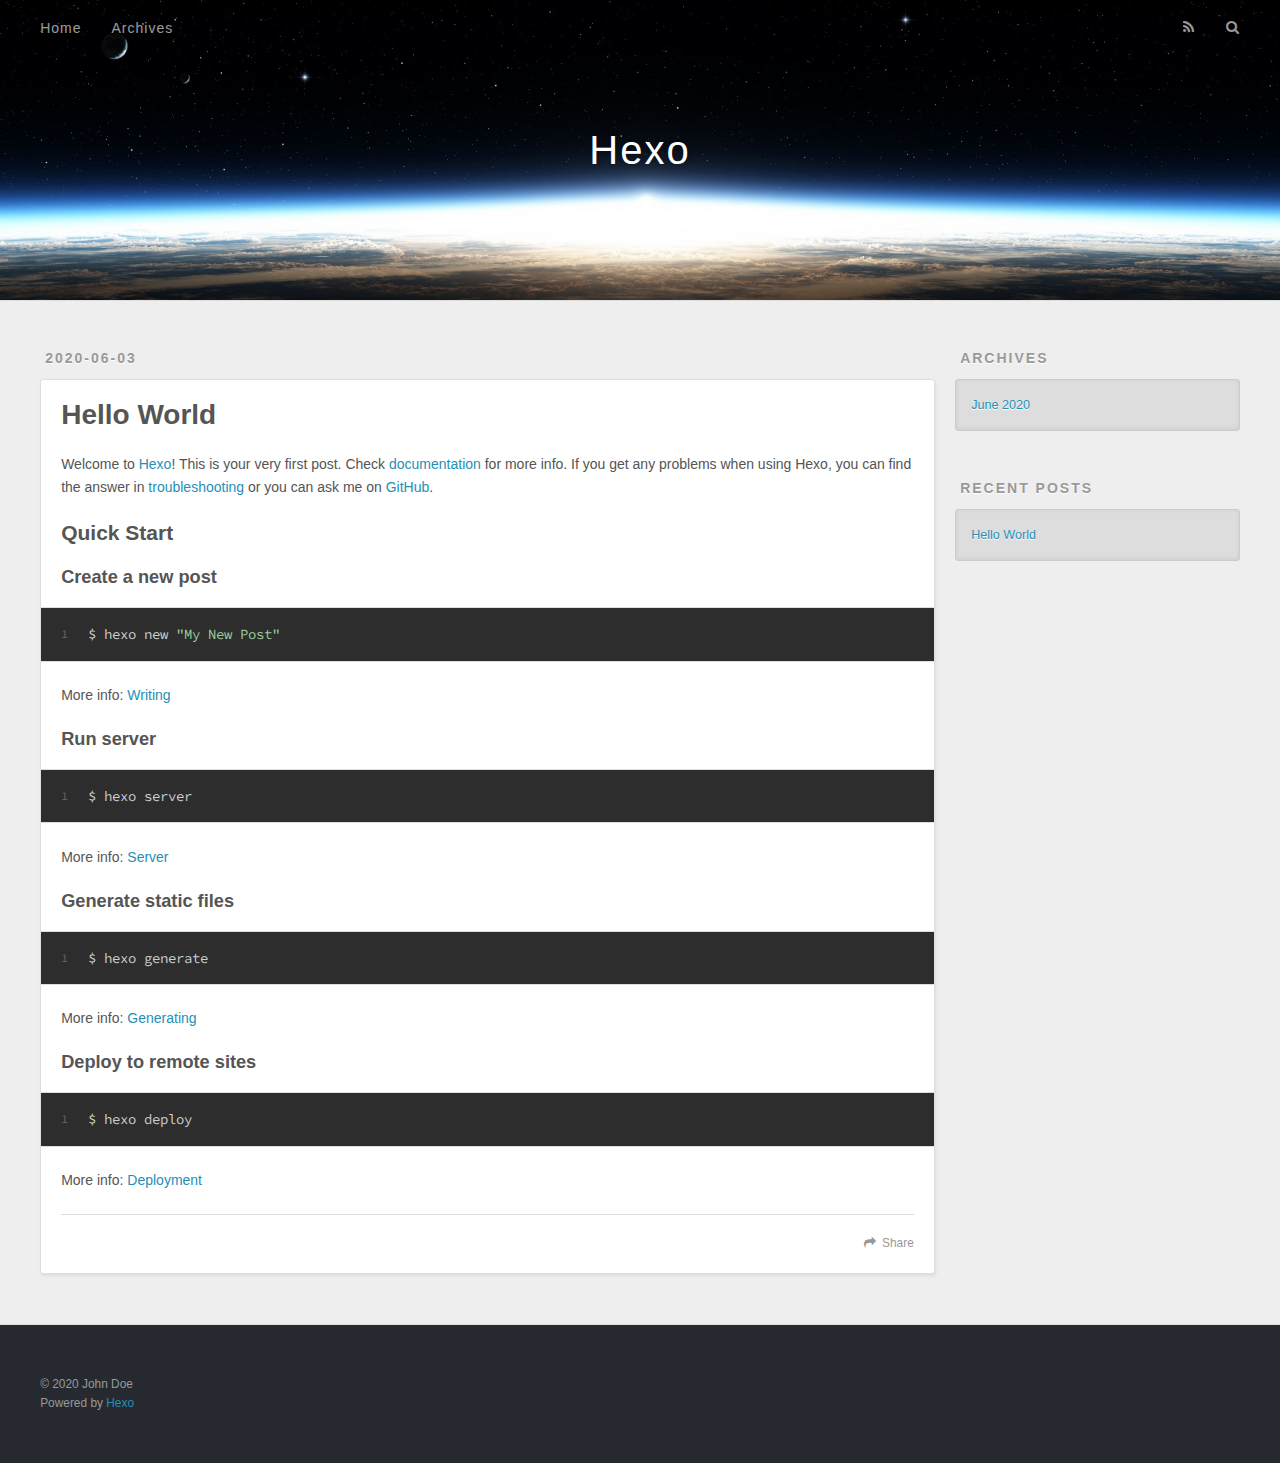
<file: 2020/06/03/hello-world/index.html>
<!DOCTYPE html>
<html>
<head>
  <meta charset="utf-8">
  

  
  <title>Hello World | Hexo</title>
  <meta name="viewport" content="width=device-width, initial-scale=1, maximum-scale=1">
  <meta name="description" content="Welcome to Hexo! This is your very first post. Check documentation for more info. If you get any problems when using Hexo, you can find the answer in troubleshooting or you can ask me on GitHub. Quick">
<meta property="og:type" content="article">
<meta property="og:title" content="Hello World">
<meta property="og:url" content="http://yoursite.com/2020/06/03/hello-world/index.html">
<meta property="og:site_name" content="Hexo">
<meta property="og:description" content="Welcome to Hexo! This is your very first post. Check documentation for more info. If you get any problems when using Hexo, you can find the answer in troubleshooting or you can ask me on GitHub. Quick">
<meta property="og:locale" content="en_US">
<meta property="article:published_time" content="2020-06-03T02:48:16.399Z">
<meta property="article:modified_time" content="2020-06-03T02:48:16.399Z">
<meta property="article:author" content="John Doe">
<meta name="twitter:card" content="summary">
  
    <link rel="alternate" href="/atom.xml" title="Hexo" type="application/atom+xml">
  
  
    <link rel="icon" href="/favicon.png">
  
  
    <link href="//fonts.googleapis.com/css?family=Source+Code+Pro" rel="stylesheet" type="text/css">
  
  
<link rel="stylesheet" href="/css/style.css">

<meta name="generator" content="Hexo 4.2.1"></head>

<body>
  <div id="container">
    <div id="wrap">
      <header id="header">
  <div id="banner"></div>
  <div id="header-outer" class="outer">
    <div id="header-title" class="inner">
      <h1 id="logo-wrap">
        <a href="/" id="logo">Hexo</a>
      </h1>
      
    </div>
    <div id="header-inner" class="inner">
      <nav id="main-nav">
        <a id="main-nav-toggle" class="nav-icon"></a>
        
          <a class="main-nav-link" href="/">Home</a>
        
          <a class="main-nav-link" href="/archives">Archives</a>
        
      </nav>
      <nav id="sub-nav">
        
          <a id="nav-rss-link" class="nav-icon" href="/atom.xml" title="RSS Feed"></a>
        
        <a id="nav-search-btn" class="nav-icon" title="Search"></a>
      </nav>
      <div id="search-form-wrap">
        <form action="//google.com/search" method="get" accept-charset="UTF-8" class="search-form"><input type="search" name="q" class="search-form-input" placeholder="Search"><button type="submit" class="search-form-submit">&#xF002;</button><input type="hidden" name="sitesearch" value="http://yoursite.com"></form>
      </div>
    </div>
  </div>
</header>
      <div class="outer">
        <section id="main"><article id="post-hello-world" class="article article-type-post" itemscope itemprop="blogPost">
  <div class="article-meta">
    <a href="/2020/06/03/hello-world/" class="article-date">
  <time datetime="2020-06-03T02:48:16.399Z" itemprop="datePublished">2020-06-03</time>
</a>
    
  </div>
  <div class="article-inner">
    
    
      <header class="article-header">
        
  
    <h1 class="article-title" itemprop="name">
      Hello World
    </h1>
  

      </header>
    
    <div class="article-entry" itemprop="articleBody">
      
        <p>Welcome to <a href="https://hexo.io/" target="_blank" rel="noopener">Hexo</a>! This is your very first post. Check <a href="https://hexo.io/docs/" target="_blank" rel="noopener">documentation</a> for more info. If you get any problems when using Hexo, you can find the answer in <a href="https://hexo.io/docs/troubleshooting.html" target="_blank" rel="noopener">troubleshooting</a> or you can ask me on <a href="https://github.com/hexojs/hexo/issues" target="_blank" rel="noopener">GitHub</a>.</p>
<h2 id="Quick-Start"><a href="#Quick-Start" class="headerlink" title="Quick Start"></a>Quick Start</h2><h3 id="Create-a-new-post"><a href="#Create-a-new-post" class="headerlink" title="Create a new post"></a>Create a new post</h3><figure class="highlight bash"><table><tr><td class="gutter"><pre><span class="line">1</span><br></pre></td><td class="code"><pre><span class="line">$ hexo new <span class="string">"My New Post"</span></span><br></pre></td></tr></table></figure>

<p>More info: <a href="https://hexo.io/docs/writing.html" target="_blank" rel="noopener">Writing</a></p>
<h3 id="Run-server"><a href="#Run-server" class="headerlink" title="Run server"></a>Run server</h3><figure class="highlight bash"><table><tr><td class="gutter"><pre><span class="line">1</span><br></pre></td><td class="code"><pre><span class="line">$ hexo server</span><br></pre></td></tr></table></figure>

<p>More info: <a href="https://hexo.io/docs/server.html" target="_blank" rel="noopener">Server</a></p>
<h3 id="Generate-static-files"><a href="#Generate-static-files" class="headerlink" title="Generate static files"></a>Generate static files</h3><figure class="highlight bash"><table><tr><td class="gutter"><pre><span class="line">1</span><br></pre></td><td class="code"><pre><span class="line">$ hexo generate</span><br></pre></td></tr></table></figure>

<p>More info: <a href="https://hexo.io/docs/generating.html" target="_blank" rel="noopener">Generating</a></p>
<h3 id="Deploy-to-remote-sites"><a href="#Deploy-to-remote-sites" class="headerlink" title="Deploy to remote sites"></a>Deploy to remote sites</h3><figure class="highlight bash"><table><tr><td class="gutter"><pre><span class="line">1</span><br></pre></td><td class="code"><pre><span class="line">$ hexo deploy</span><br></pre></td></tr></table></figure>

<p>More info: <a href="https://hexo.io/docs/one-command-deployment.html" target="_blank" rel="noopener">Deployment</a></p>

      
    </div>
    <footer class="article-footer">
      <a data-url="http://yoursite.com/2020/06/03/hello-world/" data-id="ckayrh3q600009wdt17c19q4w" class="article-share-link">Share</a>
      
      
    </footer>
  </div>
  
    
  
</article>

</section>
        
          <aside id="sidebar">
  
    

  
    

  
    
  
    
  <div class="widget-wrap">
    <h3 class="widget-title">Archives</h3>
    <div class="widget">
      <ul class="archive-list"><li class="archive-list-item"><a class="archive-list-link" href="/archives/2020/06/">June 2020</a></li></ul>
    </div>
  </div>


  
    
  <div class="widget-wrap">
    <h3 class="widget-title">Recent Posts</h3>
    <div class="widget">
      <ul>
        
          <li>
            <a href="/2020/06/03/hello-world/">Hello World</a>
          </li>
        
      </ul>
    </div>
  </div>

  
</aside>
        
      </div>
      <footer id="footer">
  
  <div class="outer">
    <div id="footer-info" class="inner">
      &copy; 2020 John Doe<br>
      Powered by <a href="http://hexo.io/" target="_blank">Hexo</a>
    </div>
  </div>
</footer>
    </div>
    <nav id="mobile-nav">
  
    <a href="/" class="mobile-nav-link">Home</a>
  
    <a href="/archives" class="mobile-nav-link">Archives</a>
  
</nav>
    

<script src="//ajax.googleapis.com/ajax/libs/jquery/2.0.3/jquery.min.js"></script>


  
<link rel="stylesheet" href="/fancybox/jquery.fancybox.css">

  
<script src="/fancybox/jquery.fancybox.pack.js"></script>




<script src="/js/script.js"></script>




  </div>
</body>
</html>
</file>
<file: css/style.css>
body {
  width: 100%;
}
body:before,
body:after {
  content: "";
  display: table;
}
body:after {
  clear: both;
}
html,
body,
div,
span,
applet,
object,
iframe,
h1,
h2,
h3,
h4,
h5,
h6,
p,
blockquote,
pre,
a,
abbr,
acronym,
address,
big,
cite,
code,
del,
dfn,
em,
img,
ins,
kbd,
q,
s,
samp,
small,
strike,
strong,
sub,
sup,
tt,
var,
dl,
dt,
dd,
ol,
ul,
li,
fieldset,
form,
label,
legend,
table,
caption,
tbody,
tfoot,
thead,
tr,
th,
td {
  margin: 0;
  padding: 0;
  border: 0;
  outline: 0;
  font-weight: inherit;
  font-style: inherit;
  font-family: inherit;
  font-size: 100%;
  vertical-align: baseline;
}
body {
  line-height: 1;
  color: #000;
  background: #fff;
}
ol,
ul {
  list-style: none;
}
table {
  border-collapse: separate;
  border-spacing: 0;
  vertical-align: middle;
}
caption,
th,
td {
  text-align: left;
  font-weight: normal;
  vertical-align: middle;
}
a img {
  border: none;
}
input,
button {
  margin: 0;
  padding: 0;
}
input::-moz-focus-inner,
button::-moz-focus-inner {
  border: 0;
  padding: 0;
}
@font-face {
  font-family: FontAwesome;
  font-style: normal;
  font-weight: normal;
  src: url("fonts/fontawesome-webfont.eot?v=#4.0.3");
  src: url("fonts/fontawesome-webfont.eot?#iefix&v=#4.0.3") format("embedded-opentype"), url("fonts/fontawesome-webfont.woff?v=#4.0.3") format("woff"), url("fonts/fontawesome-webfont.ttf?v=#4.0.3") format("truetype"), url("fonts/fontawesome-webfont.svg#fontawesomeregular?v=#4.0.3") format("svg");
}
html,
body,
#container {
  height: 100%;
}
body {
  background: #eee;
  font: 14px -apple-system, BlinkMacSystemFont, "Segoe UI", "Roboto", "Oxygen", "Ubuntu", "Cantarell", "Fira Sans", "Droid Sans", "Helvetica Neue", sans-serif;
  -webkit-text-size-adjust: 100%;
}
.outer {
  max-width: 1220px;
  margin: 0 auto;
  padding: 0 20px;
}
.outer:before,
.outer:after {
  content: "";
  display: table;
}
.outer:after {
  clear: both;
}
.inner {
  display: inline;
  float: left;
  width: 98.33333333333333%;
  margin: 0 0.833333333333333%;
}
.left,
.alignleft {
  float: left;
}
.right,
.alignright {
  float: right;
}
.clear {
  clear: both;
}
#container {
  position: relative;
}
.mobile-nav-on {
  overflow: hidden;
}
#wrap {
  height: 100%;
  width: 100%;
  position: absolute;
  top: 0;
  left: 0;
  -webkit-transition: 0.2s ease-out;
  -moz-transition: 0.2s ease-out;
  -ms-transition: 0.2s ease-out;
  transition: 0.2s ease-out;
  z-index: 1;
  background: #eee;
}
.mobile-nav-on #wrap {
  left: 280px;
}
@media screen and (min-width: 768px) {
  #main {
    display: inline;
    float: left;
    width: 73.33333333333333%;
    margin: 0 0.833333333333333%;
  }
}
.article-date,
.article-category-link,
.archive-year,
.widget-title {
  text-decoration: none;
  text-transform: uppercase;
  letter-spacing: 2px;
  color: #999;
  margin-bottom: 1em;
  margin-left: 5px;
  line-height: 1em;
  text-shadow: 0 1px #fff;
  font-weight: bold;
}
.article-inner,
.archive-article-inner {
  background: #fff;
  -webkit-box-shadow: 1px 2px 3px #ddd;
  box-shadow: 1px 2px 3px #ddd;
  border: 1px solid #ddd;
  border-radius: 3px;
}
.article-entry h1,
.widget h1 {
  font-size: 2em;
}
.article-entry h2,
.widget h2 {
  font-size: 1.5em;
}
.article-entry h3,
.widget h3 {
  font-size: 1.3em;
}
.article-entry h4,
.widget h4 {
  font-size: 1.2em;
}
.article-entry h5,
.widget h5 {
  font-size: 1em;
}
.article-entry h6,
.widget h6 {
  font-size: 1em;
  color: #999;
}
.article-entry hr,
.widget hr {
  border: 1px dashed #ddd;
}
.article-entry strong,
.widget strong {
  font-weight: bold;
}
.article-entry em,
.widget em,
.article-entry cite,
.widget cite {
  font-style: italic;
}
.article-entry sup,
.widget sup,
.article-entry sub,
.widget sub {
  font-size: 0.75em;
  line-height: 0;
  position: relative;
  vertical-align: baseline;
}
.article-entry sup,
.widget sup {
  top: -0.5em;
}
.article-entry sub,
.widget sub {
  bottom: -0.2em;
}
.article-entry small,
.widget small {
  font-size: 0.85em;
}
.article-entry acronym,
.widget acronym,
.article-entry abbr,
.widget abbr {
  border-bottom: 1px dotted;
}
.article-entry ul,
.widget ul,
.article-entry ol,
.widget ol,
.article-entry dl,
.widget dl {
  margin: 0 20px;
  line-height: 1.6em;
}
.article-entry ul ul,
.widget ul ul,
.article-entry ol ul,
.widget ol ul,
.article-entry ul ol,
.widget ul ol,
.article-entry ol ol,
.widget ol ol {
  margin-top: 0;
  margin-bottom: 0;
}
.article-entry ul,
.widget ul {
  list-style: disc;
}
.article-entry ol,
.widget ol {
  list-style: decimal;
}
.article-entry dt,
.widget dt {
  font-weight: bold;
}
#header {
  height: 300px;
  position: relative;
  border-bottom: 1px solid #ddd;
}
#header:before,
#header:after {
  content: "";
  position: absolute;
  left: 0;
  right: 0;
  height: 40px;
}
#header:before {
  top: 0;
  background: -webkit-linear-gradient(rgba(0,0,0,0.2), transparent);
  background: -moz-linear-gradient(rgba(0,0,0,0.2), transparent);
  background: -ms-linear-gradient(rgba(0,0,0,0.2), transparent);
  background: linear-gradient(rgba(0,0,0,0.2), transparent);
}
#header:after {
  bottom: 0;
  background: -webkit-linear-gradient(transparent, rgba(0,0,0,0.2));
  background: -moz-linear-gradient(transparent, rgba(0,0,0,0.2));
  background: -ms-linear-gradient(transparent, rgba(0,0,0,0.2));
  background: linear-gradient(transparent, rgba(0,0,0,0.2));
}
#header-outer {
  height: 100%;
  position: relative;
}
#header-inner {
  position: relative;
  overflow: hidden;
}
#banner {
  position: absolute;
  top: 0;
  left: 0;
  width: 100%;
  height: 100%;
  background: url("images/banner.jpg") center #000;
  -webkit-background-size: cover;
  -moz-background-size: cover;
  background-size: cover;
  z-index: -1;
}
#header-title {
  text-align: center;
  height: 40px;
  position: absolute;
  top: 50%;
  left: 0;
  margin-top: -20px;
}
#logo,
#subtitle {
  text-decoration: none;
  color: #fff;
  font-weight: 300;
  text-shadow: 0 1px 4px rgba(0,0,0,0.3);
}
#logo {
  font-size: 40px;
  line-height: 40px;
  letter-spacing: 2px;
}
#subtitle {
  font-size: 16px;
  line-height: 16px;
  letter-spacing: 1px;
}
#subtitle-wrap {
  margin-top: 16px;
}
#main-nav {
  float: left;
  margin-left: -15px;
}
.nav-icon,
.main-nav-link {
  float: left;
  color: #fff;
  opacity: 0.6;
  text-decoration: none;
  text-shadow: 0 1px rgba(0,0,0,0.2);
  -webkit-transition: opacity 0.2s;
  -moz-transition: opacity 0.2s;
  -ms-transition: opacity 0.2s;
  transition: opacity 0.2s;
  display: block;
  padding: 20px 15px;
}
.nav-icon:hover,
.main-nav-link:hover {
  opacity: 1;
}
.nav-icon {
  font-family: FontAwesome;
  text-align: center;
  font-size: 14px;
  width: 14px;
  height: 14px;
  padding: 20px 15px;
  position: relative;
  cursor: pointer;
}
.main-nav-link {
  font-weight: 300;
  letter-spacing: 1px;
}
@media screen and (max-width: 479px) {
  .main-nav-link {
    display: none;
  }
}
#main-nav-toggle {
  display: none;
}
#main-nav-toggle:before {
  content: "\f0c9";
}
@media screen and (max-width: 479px) {
  #main-nav-toggle {
    display: block;
  }
}
#sub-nav {
  float: right;
  margin-right: -15px;
}
#nav-rss-link:before {
  content: "\f09e";
}
#nav-search-btn:before {
  content: "\f002";
}
#search-form-wrap {
  position: absolute;
  top: 15px;
  width: 150px;
  height: 30px;
  right: -150px;
  opacity: 0;
  -webkit-transition: 0.2s ease-out;
  -moz-transition: 0.2s ease-out;
  -ms-transition: 0.2s ease-out;
  transition: 0.2s ease-out;
}
#search-form-wrap.on {
  opacity: 1;
  right: 0;
}
@media screen and (max-width: 479px) {
  #search-form-wrap {
    width: 100%;
    right: -100%;
  }
}
.search-form {
  position: absolute;
  top: 0;
  left: 0;
  right: 0;
  background: #fff;
  padding: 5px 15px;
  border-radius: 15px;
  -webkit-box-shadow: 0 0 10px rgba(0,0,0,0.3);
  box-shadow: 0 0 10px rgba(0,0,0,0.3);
}
.search-form-input {
  border: none;
  background: none;
  color: #555;
  width: 100%;
  font: 13px -apple-system, BlinkMacSystemFont, "Segoe UI", "Roboto", "Oxygen", "Ubuntu", "Cantarell", "Fira Sans", "Droid Sans", "Helvetica Neue", sans-serif;
  outline: none;
}
.search-form-input::-webkit-search-results-decoration,
.search-form-input::-webkit-search-cancel-button {
  -webkit-appearance: none;
}
.search-form-submit {
  position: absolute;
  top: 50%;
  right: 10px;
  margin-top: -7px;
  font: 13px FontAwesome;
  border: none;
  background: none;
  color: #bbb;
  cursor: pointer;
}
.search-form-submit:hover,
.search-form-submit:focus {
  color: #777;
}
.article {
  margin: 50px 0;
}
.article-inner {
  overflow: hidden;
}
.article-meta:before,
.article-meta:after {
  content: "";
  display: table;
}
.article-meta:after {
  clear: both;
}
.article-date {
  float: left;
}
.article-category {
  float: left;
  line-height: 1em;
  color: #ccc;
  text-shadow: 0 1px #fff;
  margin-left: 8px;
}
.article-category:before {
  content: "\2022";
}
.article-category-link {
  margin: 0 12px 1em;
}
.article-header {
  padding: 20px 20px 0;
}
.article-title {
  text-decoration: none;
  font-size: 2em;
  font-weight: bold;
  color: #555;
  line-height: 1.1em;
  -webkit-transition: color 0.2s;
  -moz-transition: color 0.2s;
  -ms-transition: color 0.2s;
  transition: color 0.2s;
}
a.article-title:hover {
  color: #258fb8;
}
.article-entry {
  color: #555;
  padding: 0 20px;
}
.article-entry:before,
.article-entry:after {
  content: "";
  display: table;
}
.article-entry:after {
  clear: both;
}
.article-entry p,
.article-entry table {
  line-height: 1.6em;
  margin: 1.6em 0;
}
.article-entry h1,
.article-entry h2,
.article-entry h3,
.article-entry h4,
.article-entry h5,
.article-entry h6 {
  font-weight: bold;
}
.article-entry h1,
.article-entry h2,
.article-entry h3,
.article-entry h4,
.article-entry h5,
.article-entry h6 {
  line-height: 1.1em;
  margin: 1.1em 0;
}
.article-entry a {
  color: #258fb8;
  text-decoration: none;
}
.article-entry a:hover {
  text-decoration: underline;
}
.article-entry ul,
.article-entry ol,
.article-entry dl {
  margin-top: 1.6em;
  margin-bottom: 1.6em;
}
.article-entry img,
.article-entry video {
  max-width: 100%;
  height: auto;
  display: block;
  margin: auto;
}
.article-entry iframe {
  border: none;
}
.article-entry table {
  width: 100%;
  border-collapse: collapse;
  border-spacing: 0;
}
.article-entry th {
  font-weight: bold;
  border-bottom: 3px solid #ddd;
  padding-bottom: 0.5em;
}
.article-entry td {
  border-bottom: 1px solid #ddd;
  padding: 10px 0;
}
.article-entry blockquote {
  font-family: Georgia, "Times New Roman", serif;
  font-size: 1.4em;
  margin: 1.6em 20px;
  text-align: center;
}
.article-entry blockquote footer {
  font-size: 14px;
  margin: 1.6em 0;
  font-family: -apple-system, BlinkMacSystemFont, "Segoe UI", "Roboto", "Oxygen", "Ubuntu", "Cantarell", "Fira Sans", "Droid Sans", "Helvetica Neue", sans-serif;
}
.article-entry blockquote footer cite:before {
  content: "—";
  padding: 0 0.5em;
}
.article-entry .pullquote {
  text-align: left;
  width: 45%;
  margin: 0;
}
.article-entry .pullquote.left {
  margin-left: 0.5em;
  margin-right: 1em;
}
.article-entry .pullquote.right {
  margin-right: 0.5em;
  margin-left: 1em;
}
.article-entry .caption {
  color: #999;
  display: block;
  font-size: 0.9em;
  margin-top: 0.5em;
  position: relative;
  text-align: center;
}
.article-entry .video-container {
  position: relative;
  padding-top: 56.25%;
  height: 0;
  overflow: hidden;
}
.article-entry .video-container iframe,
.article-entry .video-container object,
.article-entry .video-container embed {
  position: absolute;
  top: 0;
  left: 0;
  width: 100%;
  height: 100%;
  margin-top: 0;
}
.article-more-link a {
  display: inline-block;
  line-height: 1em;
  padding: 6px 15px;
  border-radius: 15px;
  background: #eee;
  color: #999;
  text-shadow: 0 1px #fff;
  text-decoration: none;
}
.article-more-link a:hover {
  background: #258fb8;
  color: #fff;
  text-decoration: none;
  text-shadow: 0 1px #1e7293;
}
.article-footer {
  font-size: 0.85em;
  line-height: 1.6em;
  border-top: 1px solid #ddd;
  padding-top: 1.6em;
  margin: 0 20px 20px;
}
.article-footer:before,
.article-footer:after {
  content: "";
  display: table;
}
.article-footer:after {
  clear: both;
}
.article-footer a {
  color: #999;
  text-decoration: none;
}
.article-footer a:hover {
  color: #555;
}
.article-tag-list-item {
  float: left;
  margin-right: 10px;
}
.article-tag-list-link:before {
  content: "#";
}
.article-comment-link {
  float: right;
}
.article-comment-link:before {
  content: "\f075";
  font-family: FontAwesome;
  padding-right: 8px;
}
.article-share-link {
  cursor: pointer;
  float: right;
  margin-left: 20px;
}
.article-share-link:before {
  content: "\f064";
  font-family: FontAwesome;
  padding-right: 6px;
}
#article-nav {
  position: relative;
}
#article-nav:before,
#article-nav:after {
  content: "";
  display: table;
}
#article-nav:after {
  clear: both;
}
@media screen and (min-width: 768px) {
  #article-nav {
    margin: 50px 0;
  }
  #article-nav:before {
    width: 8px;
    height: 8px;
    position: absolute;
    top: 50%;
    left: 50%;
    margin-top: -4px;
    margin-left: -4px;
    content: "";
    border-radius: 50%;
    background: #ddd;
    -webkit-box-shadow: 0 1px 2px #fff;
    box-shadow: 0 1px 2px #fff;
  }
}
.article-nav-link-wrap {
  text-decoration: none;
  text-shadow: 0 1px #fff;
  color: #999;
  -webkit-box-sizing: border-box;
  -moz-box-sizing: border-box;
  box-sizing: border-box;
  margin-top: 50px;
  text-align: center;
  display: block;
}
.article-nav-link-wrap:hover {
  color: #555;
}
@media screen and (min-width: 768px) {
  .article-nav-link-wrap {
    width: 50%;
    margin-top: 0;
  }
}
@media screen and (min-width: 768px) {
  #article-nav-newer {
    float: left;
    text-align: right;
    padding-right: 20px;
  }
}
@media screen and (min-width: 768px) {
  #article-nav-older {
    float: right;
    text-align: left;
    padding-left: 20px;
  }
}
.article-nav-caption {
  text-transform: uppercase;
  letter-spacing: 2px;
  color: #ddd;
  line-height: 1em;
  font-weight: bold;
}
#article-nav-newer .article-nav-caption {
  margin-right: -2px;
}
.article-nav-title {
  font-size: 0.85em;
  line-height: 1.6em;
  margin-top: 0.5em;
}
.article-share-box {
  position: absolute;
  display: none;
  background: #fff;
  -webkit-box-shadow: 1px 2px 10px rgba(0,0,0,0.2);
  box-shadow: 1px 2px 10px rgba(0,0,0,0.2);
  border-radius: 3px;
  margin-left: -145px;
  overflow: hidden;
  z-index: 1;
}
.article-share-box.on {
  display: block;
}
.article-share-input {
  width: 100%;
  background: none;
  -webkit-box-sizing: border-box;
  -moz-box-sizing: border-box;
  box-sizing: border-box;
  font: 14px -apple-system, BlinkMacSystemFont, "Segoe UI", "Roboto", "Oxygen", "Ubuntu", "Cantarell", "Fira Sans", "Droid Sans", "Helvetica Neue", sans-serif;
  padding: 0 15px;
  color: #555;
  outline: none;
  border: 1px solid #ddd;
  border-radius: 3px 3px 0 0;
  height: 36px;
  line-height: 36px;
}
.article-share-links {
  background: #eee;
}
.article-share-links:before,
.article-share-links:after {
  content: "";
  display: table;
}
.article-share-links:after {
  clear: both;
}
.article-share-twitter,
.article-share-facebook,
.article-share-pinterest,
.article-share-google {
  width: 50px;
  height: 36px;
  display: block;
  float: left;
  position: relative;
  color: #999;
  text-shadow: 0 1px #fff;
}
.article-share-twitter:before,
.article-share-facebook:before,
.article-share-pinterest:before,
.article-share-google:before {
  font-size: 20px;
  font-family: FontAwesome;
  width: 20px;
  height: 20px;
  position: absolute;
  top: 50%;
  left: 50%;
  margin-top: -10px;
  margin-left: -10px;
  text-align: center;
}
.article-share-twitter:hover,
.article-share-facebook:hover,
.article-share-pinterest:hover,
.article-share-google:hover {
  color: #fff;
}
.article-share-twitter:before {
  content: "\f099";
}
.article-share-twitter:hover {
  background: #00aced;
  text-shadow: 0 1px #008abe;
}
.article-share-facebook:before {
  content: "\f09a";
}
.article-share-facebook:hover {
  background: #3b5998;
  text-shadow: 0 1px #2f477a;
}
.article-share-pinterest:before {
  content: "\f0d2";
}
.article-share-pinterest:hover {
  background: #cb2027;
  text-shadow: 0 1px #a21a1f;
}
.article-share-google:before {
  content: "\f0d5";
}
.article-share-google:hover {
  background: #dd4b39;
  text-shadow: 0 1px #be3221;
}
.article-gallery {
  background: #000;
  position: relative;
}
.article-gallery-photos {
  position: relative;
  overflow: hidden;
}
.article-gallery-img {
  display: none;
  max-width: 100%;
}
.article-gallery-img:first-child {
  display: block;
}
.article-gallery-img.loaded {
  position: absolute;
  display: block;
}
.article-gallery-img img {
  display: block;
  max-width: 100%;
  margin: 0 auto;
}
#comments {
  background: #fff;
  -webkit-box-shadow: 1px 2px 3px #ddd;
  box-shadow: 1px 2px 3px #ddd;
  padding: 20px;
  border: 1px solid #ddd;
  border-radius: 3px;
  margin: 50px 0;
}
#comments a {
  color: #258fb8;
}
.archives-wrap {
  margin: 50px 0;
}
.archives:before,
.archives:after {
  content: "";
  display: table;
}
.archives:after {
  clear: both;
}
.archive-year-wrap {
  margin-bottom: 1em;
}
.archives {
  -webkit-column-gap: 10px;
  -moz-column-gap: 10px;
  column-gap: 10px;
}
@media screen and (min-width: 480px) and (max-width: 767px) {
  .archives {
    -webkit-column-count: 2;
    -moz-column-count: 2;
    column-count: 2;
  }
}
@media screen and (min-width: 768px) {
  .archives {
    -webkit-column-count: 3;
    -moz-column-count: 3;
    column-count: 3;
  }
}
.archive-article {
  -webkit-column-break-inside: avoid;
  page-break-inside: avoid;
  overflow: hidden;
  break-inside: avoid-column;
}
.archive-article-inner {
  padding: 10px;
  margin-bottom: 15px;
}
.archive-article-title {
  text-decoration: none;
  font-weight: bold;
  color: #555;
  -webkit-transition: color 0.2s;
  -moz-transition: color 0.2s;
  -ms-transition: color 0.2s;
  transition: color 0.2s;
  line-height: 1.6em;
}
.archive-article-title:hover {
  color: #258fb8;
}
.archive-article-footer {
  margin-top: 1em;
}
.archive-article-date {
  color: #999;
  text-decoration: none;
  font-size: 0.85em;
  line-height: 1em;
  margin-bottom: 0.5em;
  display: block;
}
#page-nav {
  margin: 50px auto;
  background: #fff;
  -webkit-box-shadow: 1px 2px 3px #ddd;
  box-shadow: 1px 2px 3px #ddd;
  border: 1px solid #ddd;
  border-radius: 3px;
  text-align: center;
  color: #999;
  overflow: hidden;
}
#page-nav:before,
#page-nav:after {
  content: "";
  display: table;
}
#page-nav:after {
  clear: both;
}
#page-nav a,
#page-nav span {
  padding: 10px 20px;
  line-height: 1;
  height: 2ex;
}
#page-nav a {
  color: #999;
  text-decoration: none;
}
#page-nav a:hover {
  background: #999;
  color: #fff;
}
#page-nav .prev {
  float: left;
}
#page-nav .next {
  float: right;
}
#page-nav .page-number {
  display: inline-block;
}
@media screen and (max-width: 479px) {
  #page-nav .page-number {
    display: none;
  }
}
#page-nav .current {
  color: #555;
  font-weight: bold;
}
#page-nav .space {
  color: #ddd;
}
#footer {
  background: #262a30;
  padding: 50px 0;
  border-top: 1px solid #ddd;
  color: #999;
}
#footer a {
  color: #258fb8;
  text-decoration: none;
}
#footer a:hover {
  text-decoration: underline;
}
#footer-info {
  line-height: 1.6em;
  font-size: 0.85em;
}
.article-entry pre,
.article-entry .highlight {
  background: #2d2d2d;
  margin: 0 -20px;
  padding: 15px 20px;
  border-style: solid;
  border-color: #ddd;
  border-width: 1px 0;
  overflow: auto;
  color: #ccc;
  line-height: 22.400000000000002px;
}
.article-entry .highlight .gutter pre,
.article-entry .gist .gist-file .gist-data .line-numbers {
  color: #666;
  font-size: 0.85em;
}
.article-entry pre,
.article-entry code {
  font-family: "Source Code Pro", Consolas, Monaco, Menlo, Consolas, monospace;
}
.article-entry code {
  background: #eee;
  text-shadow: 0 1px #fff;
  padding: 0 0.3em;
}
.article-entry pre code {
  background: none;
  text-shadow: none;
  padding: 0;
}
.article-entry .highlight pre {
  border: none;
  margin: 0;
  padding: 0;
}
.article-entry .highlight table {
  margin: 0;
  width: auto;
}
.article-entry .highlight td {
  border: none;
  padding: 0;
}
.article-entry .highlight figcaption {
  font-size: 0.85em;
  color: #999;
  line-height: 1em;
  margin-bottom: 1em;
}
.article-entry .highlight figcaption:before,
.article-entry .highlight figcaption:after {
  content: "";
  display: table;
}
.article-entry .highlight figcaption:after {
  clear: both;
}
.article-entry .highlight figcaption a {
  float: right;
}
.article-entry .highlight .gutter pre {
  text-align: right;
  padding-right: 20px;
}
.article-entry .highlight .line {
  height: 22.400000000000002px;
}
.article-entry .highlight .line.marked {
  background: #515151;
}
.article-entry .gist {
  margin: 0 -20px;
  border-style: solid;
  border-color: #ddd;
  border-width: 1px 0;
  background: #2d2d2d;
  padding: 15px 20px 15px 0;
}
.article-entry .gist .gist-file {
  border: none;
  font-family: "Source Code Pro", Consolas, Monaco, Menlo, Consolas, monospace;
  margin: 0;
}
.article-entry .gist .gist-file .gist-data {
  background: none;
  border: none;
}
.article-entry .gist .gist-file .gist-data .line-numbers {
  background: none;
  border: none;
  padding: 0 20px 0 0;
}
.article-entry .gist .gist-file .gist-data .line-data {
  padding: 0 !important;
}
.article-entry .gist .gist-file .highlight {
  margin: 0;
  padding: 0;
  border: none;
}
.article-entry .gist .gist-file .gist-meta {
  background: #2d2d2d;
  color: #999;
  font: 0.85em -apple-system, BlinkMacSystemFont, "Segoe UI", "Roboto", "Oxygen", "Ubuntu", "Cantarell", "Fira Sans", "Droid Sans", "Helvetica Neue", sans-serif;
  text-shadow: 0 0;
  padding: 0;
  margin-top: 1em;
  margin-left: 20px;
}
.article-entry .gist .gist-file .gist-meta a {
  color: #258fb8;
  font-weight: normal;
}
.article-entry .gist .gist-file .gist-meta a:hover {
  text-decoration: underline;
}
pre .comment,
pre .title {
  color: #999;
}
pre .variable,
pre .attribute,
pre .tag,
pre .regexp,
pre .ruby .constant,
pre .xml .tag .title,
pre .xml .pi,
pre .xml .doctype,
pre .html .doctype,
pre .css .id,
pre .css .class,
pre .css .pseudo {
  color: #f2777a;
}
pre .number,
pre .preprocessor,
pre .built_in,
pre .literal,
pre .params,
pre .constant {
  color: #f99157;
}
pre .class,
pre .ruby .class .title,
pre .css .rules .attribute {
  color: #9c9;
}
pre .string,
pre .value,
pre .inheritance,
pre .header,
pre .ruby .symbol,
pre .xml .cdata {
  color: #9c9;
}
pre .css .hexcolor {
  color: #6cc;
}
pre .function,
pre .python .decorator,
pre .python .title,
pre .ruby .function .title,
pre .ruby .title .keyword,
pre .perl .sub,
pre .javascript .title,
pre .coffeescript .title {
  color: #69c;
}
pre .keyword,
pre .javascript .function {
  color: #c9c;
}
@media screen and (max-width: 479px) {
  #mobile-nav {
    position: absolute;
    top: 0;
    left: 0;
    width: 280px;
    height: 100%;
    background: #191919;
    border-right: 1px solid #fff;
  }
}
@media screen and (max-width: 479px) {
  .mobile-nav-link {
    display: block;
    color: #999;
    text-decoration: none;
    padding: 15px 20px;
    font-weight: bold;
  }
  .mobile-nav-link:hover {
    color: #fff;
  }
}
@media screen and (min-width: 768px) {
  #sidebar {
    display: inline;
    float: left;
    width: 23.333333333333332%;
    margin: 0 0.833333333333333%;
  }
}
.widget-wrap {
  margin: 50px 0;
}
.widget {
  color: #777;
  text-shadow: 0 1px #fff;
  background: #ddd;
  -webkit-box-shadow: 0 -1px 4px #ccc inset;
  box-shadow: 0 -1px 4px #ccc inset;
  border: 1px solid #ccc;
  padding: 15px;
  border-radius: 3px;
}
.widget a {
  color: #258fb8;
  text-decoration: none;
}
.widget a:hover {
  text-decoration: underline;
}
.widget ul ul,
.widget ol ul,
.widget dl ul,
.widget ul ol,
.widget ol ol,
.widget dl ol,
.widget ul dl,
.widget ol dl,
.widget dl dl {
  margin-left: 15px;
  list-style: disc;
}
.widget {
  line-height: 1.6em;
  word-wrap: break-word;
  font-size: 0.9em;
}
.widget ul,
.widget ol {
  list-style: none;
  margin: 0;
}
.widget ul ul,
.widget ol ul,
.widget ul ol,
.widget ol ol {
  margin: 0 20px;
}
.widget ul ul,
.widget ol ul {
  list-style: disc;
}
.widget ul ol,
.widget ol ol {
  list-style: decimal;
}
.category-list-count,
.tag-list-count,
.archive-list-count {
  padding-left: 5px;
  color: #999;
  font-size: 0.85em;
}
.category-list-count:before,
.tag-list-count:before,
.archive-list-count:before {
  content: "(";
}
.category-list-count:after,
.tag-list-count:after,
.archive-list-count:after {
  content: ")";
}
.tagcloud a {
  margin-right: 5px;
  display: inline-block;
}
</file>
